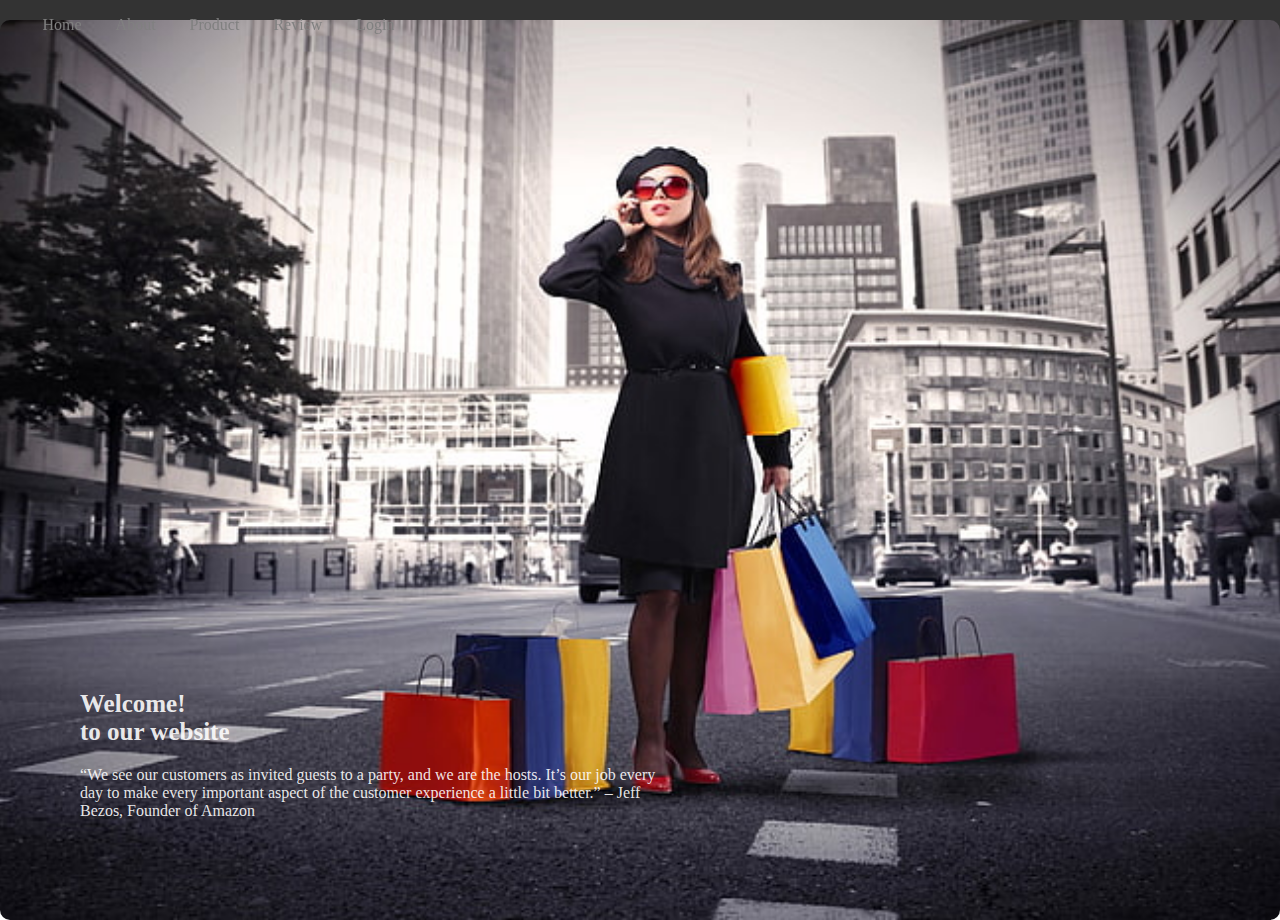
<file: index.html>
<!DOCTYPE html>
<html lang="en">
<head>
    <link rel="stylesheet" href="mp.css">
    <meta charset="UTF-8">
    <meta name="viewport" content="width=device-width, initial-scale=1.0">
    <title>Document</title>
</head>
<body>
    <header class="head">
        <nav class="navbar">
            <a href="index.html" >Home</a>
            <a href="about.html" >About</a>
            <a href="product.html" >Product</a>
            <a href="review.html" >Review</a>
            <a href="mini.html" >Login</a>
        </nav>
    </header>
    <div class="container">
       <div class="content">
        <h2><i class="fas fa-code"></i></h2>
        <div class="text">
            <h2>Welcome!<br><span>to our website</span></h2>
            <p>“We see our customers as invited guests to a party, and we are the hosts. It’s our job every day to make every important aspect of the customer experience a little bit better.” – Jeff Bezos, Founder of Amazon</p>
        </div>
       </div>
        <div class="log-con">
        </div>
    </div>
    
    <footer>
        <div class="footer-content">
            <div class="footer-section">
                <h2>Quick Links</h2>
                <a href="#">Home</a>
                <a href="#">Products</a>
                <a href="#">About us</a>
            </div>
            <div class="footer-section">
                <h2>Customer Service</h2>
                <a href="#">Shipping & Returns</a>
                <a href="#">Privacy Policy</a>
                <a href="#">Terms of Service</a>
            </div>
            <div class="footer-section">
                <h2>Contact Us</h2>
                <p>Email: maheensyeda2000@gmail</p>
                <p>Phone: +9876345650</p>
            </div>
            
        </div>
    </footer>
</body>
</html>
</file>
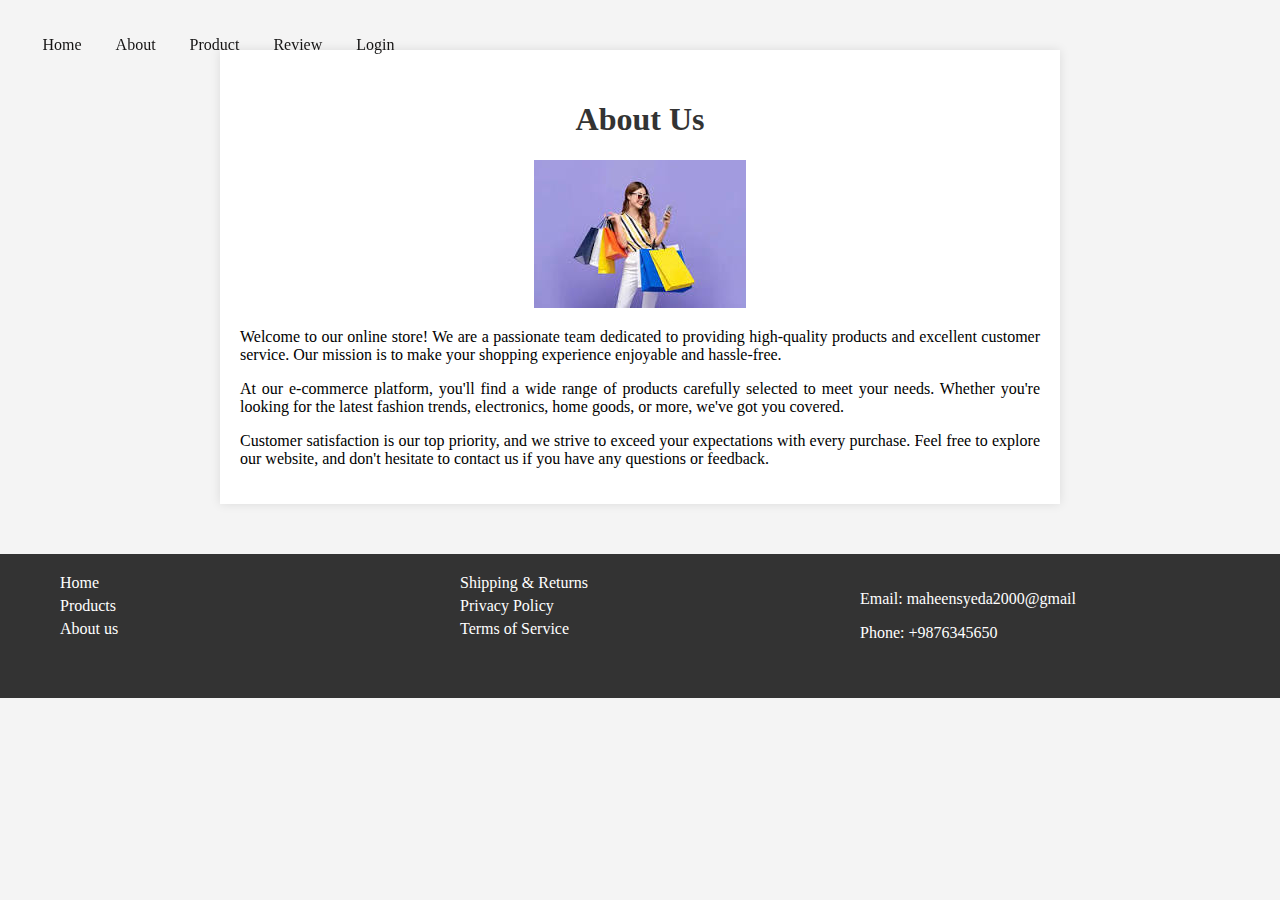
<file: about.html>
<!DOCTYPE html>
<html lang="en">
<head>
    <meta charset="UTF-8">
    <meta name="viewport" content="width=device-width, initial-scale=1.0">
    <link rel="stylesheet" href="ab.css">
    <title>About Us</title>
</head>
<body>
  <header class="head">
    <nav class="navbar">
        <a href="index.html" >Home</a>
        <a href="about.html" >About</a>
        <a href="product.html" >Product</a>
        <a href="review.html" >Review</a>
        <a href="mini.html" >Login</a>
    </nav>
</header>


    <div class="container">
        <h1>About Us</h1>

        <div class="about-content">
            <img src="images/sho1.jpeg" alt="Company Logo" class="company-logo">
            <p>Welcome to our online store! We are a passionate team dedicated to providing high-quality products and excellent customer service. Our mission is to make your shopping experience enjoyable and hassle-free.</p>
            <p>At our e-commerce platform, you'll find a wide range of products carefully selected to meet your needs. Whether you're looking for the latest fashion trends, electronics, home goods, or more, we've got you covered.</p>
            <p>Customer satisfaction is our top priority, and we strive to exceed your expectations with every purchase. Feel free to explore our website, and don't hesitate to contact us if you have any questions or feedback.</p>
        </div>
    </div>

    <footer>
      <div class="footer-content">
          <div class="footer-section">
             
              <a href="index.html">Home</a>
              <a href="product.html">Products</a>
              <a href="about.html">About us</a>
          </div>
          <div class="footer-section">
             
              <a href="#">Shipping & Returns</a>
              <a href="#">Privacy Policy</a>
              <a href="#">Terms of Service</a>
          </div>
          <div class="footer-section">

              <p>Email: maheensyeda2000@gmail</p>
              <p>Phone: +9876345650</p>
          </div>
          
      </div>
  </footer>
  </body>
  </html>
</file>
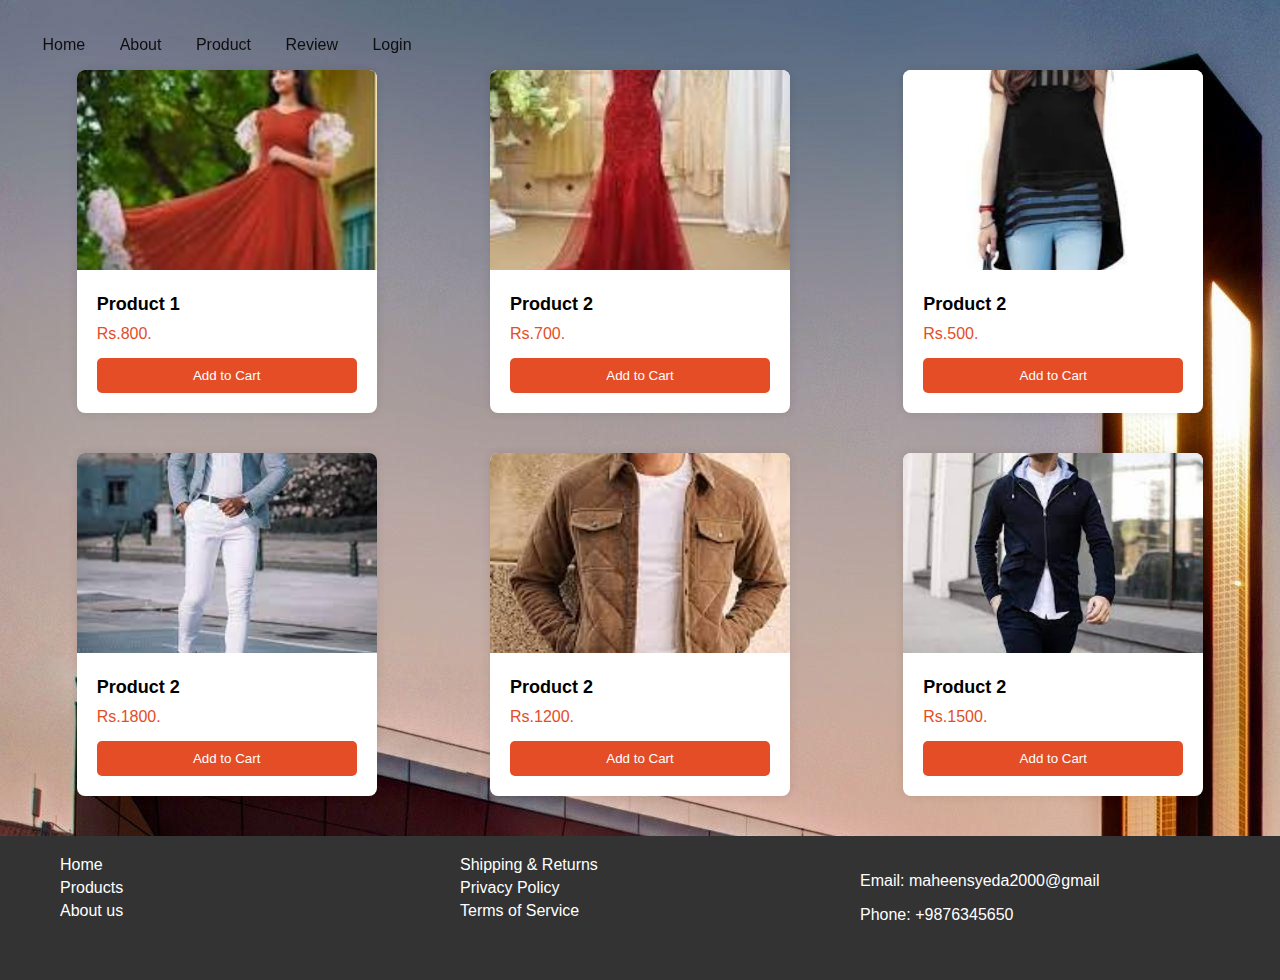
<file: product.html>
<!DOCTYPE html>
<html lang="en">
<head>
    <link rel="stylesheet" href="p.css">
    <meta charset="UTF-8">
    <meta name="viewport" content="width=device-width, initial-scale=1.0">
    <title>E-commerce Products</title>

</head>
<body>
    <header class="head">
        <nav class="navbar">
            <a href="index.html" >Home</a>
            <a href="about.html" >About</a>
            <a href="product.html" >Product</a>
            <a href="review.html" >Review</a>
            <a href="mini.html" >Login</a>
        </nav>
    </header>

    <div class="product-container">
        <div class="product-card">
            <img class="product-image" src="images/m1.jpeg" alt="Product 1">
            <div class="product-details">
                <div class="product-title">Product 1</div>
                <div class="product-price">Rs.800.</div>
                <button class="add-to-cart-btn">Add to Cart</button>
            </div>
        </div>

        <div class="product-card">
            <img class="product-image" src="images/m2.jpeg" alt="Product 2">
            <div class="product-details">
                <div class="product-title">Product 2</div>
                <div class="product-price">Rs.700.</div>
                <button class="add-to-cart-btn">Add to Cart</button>
            </div>
        </div>

        <div class="product-card">
            <img class="product-image" src="images/m3.jpeg" alt="Product 2">
            <div class="product-details">
                <div class="product-title">Product 2</div>
                <div class="product-price">Rs.500.</div>
                <button class="add-to-cart-btn">Add to Cart</button>
            </div>
        </div>

        <div class="product-card">
            <img class="product-image" src="images/mm1.jpeg" alt="Product 2">
            <div class="product-details">
                <div class="product-title">Product 2</div>
                <div class="product-price">Rs.1800.</div>
                <button class="add-to-cart-btn">Add to Cart</button>
            </div>
        </div>

        <div class="product-card">
            <img class="product-image" src="images/mm2.jpeg" alt="Product 2">
            <div class="product-details">
                <div class="product-title">Product 2</div>
                <div class="product-price">Rs.1200.</div>
                <button class="add-to-cart-btn">Add to Cart</button>
            </div>
        </div>

        <div class="product-card">
            <img class="product-image" src="images/mm3.jpeg" alt="Product 2">
            <div class="product-details">
                <div class="product-title">Product 2</div>
                <div class="product-price">Rs.1500.</div>
                <button class="add-to-cart-btn">Add to Cart</button>
            </div>
        </div>

        

    </div>


    <footer>
        <div class="footer-content">
            <div class="footer-section">
               
                <a href="index.html">Home</a>
                <a href="product.html">Products</a>
                <a href="about.html">About us</a>
            </div>
            <div class="footer-section">
               
                <a href="#">Shipping & Returns</a>
                <a href="#">Privacy Policy</a>
                <a href="#">Terms of Service</a>
            </div>
            <div class="footer-section">
  
                <p>Email: maheensyeda2000@gmail</p>
                <p>Phone: +9876345650</p>
            </div>
            
        </div>
    </footer>
  
</body>
</html>
</file>
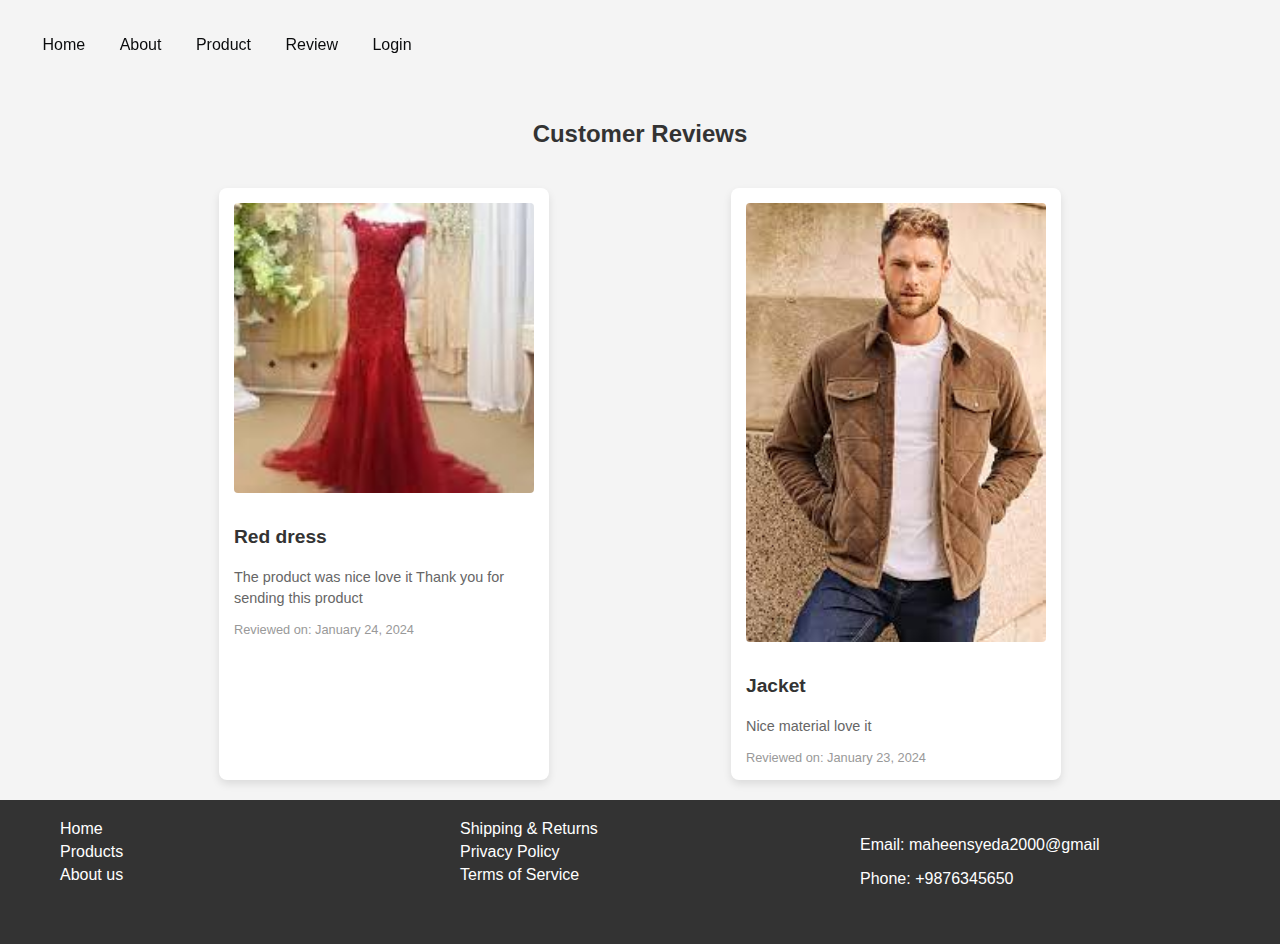
<file: review.html>
<!DOCTYPE html>
<html lang="en">
<head>
    <meta charset="UTF-8">
    <meta name="viewport" content="width=device-width, initial-scale=1.0">
    <title>Product Reviews</title>
    <style>
        body {
            font-family: Arial, sans-serif;
            background-color: #f4f4f4;
            margin: 0;
            padding: 0;
        }
        .head{
    position: fixed;
    top: 0%;
    left: 0;
    padding: 25px 12.5px;
    background-color:transparent;
    justify-content: space-between;
    text-decoration: none;
    height: 40px;
    width: 100%;
    align-items: center;
     z-index: 100;
     display: flex;
}
.navbar a{
    font-size: 16px;
    color:  rgb(10, 11, 12);
    margin-left: 30px;
    border:none;
    text-decoration: none;
    font-weight: 500;
}

        .container {
            width: 80%;
            margin: auto;
            overflow: hidden;
            padding-top: 50px;
            
        }

        h2 {
            text-align: center;
            color: #333;
            padding-top: 50px;
        }

        .review-container {
            display: flex;
            flex-wrap: wrap;
            justify-content: space-around;
        }

        .review-card {
            width: 300px;
            background-color: #fff;
            margin: 20px;
            padding: 15px;
            box-shadow: 0 4px 8px rgba(0, 0, 0, 0.1);
            border-radius: 8px;
            transition: transform 0.3s ease-in-out;
        }

        .review-card:hover {
            transform: scale(1.05);
        }

        .review-card img {
            width: 100%;
            border-radius: 4px;
            margin-bottom: 10px;
        }

        .review-card h3 {
            color: #333;
            font-size: 1.2rem;
        }

        .review-card p {
            color: #666;
            font-size: 0.9rem;
            line-height: 1.4;
        }

        .review-card .rating {
            color: #f39c12;
            font-size: 1.2rem;
            margin-bottom: 10px;
        }

        .review-card .date {
            color: #999;
            font-size: 0.8rem;
        }

        .content {
            padding: 20px;
        }

        footer {
            background-color: #333;
            color: #fff;
            padding: 20px 0;
            text-align: center;
      
            
        }

        .footer-content {
            display: flex;
            justify-content: space-between;
            flex-wrap: wrap;
            max-width: 1200px;
            margin: 0 auto;
        }

        .footer-section {
            flex: 1;
            text-align: left;
            padding: 0 20px;
            margin-bottom: 20px;
        }

        .footer-section h2 {
            color: #e44d26; /* Orange color for headings */
        }

        .footer-section a {
            color: #fff;
            text-decoration: none;
            display: block;
            margin-bottom: 5px;
            
        }


        .footer-social {
            text-align: center;
            margin-top: 20px;
        }

        .social-icon {
            margin: 0 10px;
            color: #fff;
            font-size: 24px;
        }
        


    </style>
</head>
<body>
  <header class="head">
    <nav class="navbar">
        <a href="index.html" >Home</a>
        <a href="about.html" >About</a>
        <a href="product.html" >Product</a>
        <a href="review.html" >Review</a>
        <a href="mini.html" >Login</a>
    </nav>
</header>

    <div class="container">
        <h2>Customer Reviews</h2>

        <div class="review-container">
            <div class="review-card">
                <img src="images/m2.jpeg" alt="Product Image">
                <h3>Red dress</h3>
                <p>The product was nice love it Thank you for sending this product</p>

                <div class="date">Reviewed on: January 24, 2024</div>
            </div>

            <div class="review-card">
                <img src="images/mm2.jpeg" alt="Product Image">
                <h3>Jacket</h3>
                <p>Nice material love it</p>
               
                <div class="date">Reviewed on: January 23, 2024</div>
            </div>
        </div>
    </div>

    <footer>
      <div class="footer-content">
          <div class="footer-section">
             
              <a href="index.html">Home</a>
              <a href="product.html">Products</a>
              <a href="about.html">About us</a>
          </div>
          <div class="footer-section">
             
              <a href="#">Shipping & Returns</a>
              <a href="#">Privacy Policy</a>
              <a href="#">Terms of Service</a>
          </div>
          <div class="footer-section">

              <p>Email: maheensyeda2000@gmail</p>
              <p>Phone: +9876345650</p>
          </div>
          
      </div>
  </footer>

</body>
</html>
</file>
<file: mp.css>
*{
    margin: 0;
    padding: 0;
    box-sizing: border-box;
    font-family: serif;

}
.head{
    position: fixed;
    top: 0%;
    left: 0;
    padding: 25px 12.5px;
    background-color:transparent;
    justify-content: space-between;
    text-decoration: none;
    height: 40px;
    width: 100%;
    align-items: center;
     z-index: 100;
     display: flex;
}
.navbar a{
    font-size: 16px;
    color:grey;
    margin-left: 30px;
    border:none;
    text-decoration: none;
    font-weight: 500;
}
 a .m{
    margin-right:30px ;
}


.container{
    position: absolute;
    transform: translate(-50% -50%);
    width:100%;
    height:100%;
    background-image:url("images/so2.jpg");
    background-size: cover;
    background-position: center;
    border-radius:10px ;
    margin-top: 20px;

    
}
.container .content{
    position: absolute;
    top: 0;
    left: 0;
    width: 58%;
    height: 100%;
    background:transparent;
    padding: 80px;
    display: flex;
    justify-content: space-between;
    color: rgba(255, 255, 255, 0.897);
    flex-direction: column;
}

.container .log-con{
    position: absolute;
    top: 0%;
    left: 0%;
    width: calc(100%-58%);
    height: 100%;
    
}
.text h2{
    font-size: 25px;
}
.text h2 span{
    font-size: 25px;
}
.text p{
    font-size: 16px;
    margin: 20px 0;
}

.content {
    padding: 20px;
}

footer {
    background-color: #333;
    color: #fff;
    padding: 20px 0;
    text-align: center;
margin-top: 0;
    
}

.footer-content {
    display: flex;
    justify-content: space-between;
    flex-wrap: wrap;
    max-width: 1200px;
    margin: 0 auto;
}

.footer-section {
    flex: 1;
    text-align: left;
    padding: 0 20px;
    margin-bottom: 20px;
}

.footer-section h2 {
    color: #e44d26; /* Orange color for headings */
}

.footer-section a {
    color: #fff;
    text-decoration: none;
    display: block;
    margin-bottom: 5px;
}

.footer-social {
    text-align: center;
    margin-top: 20px;
}

.social-icon {
    margin: 0 10px;
    color: #fff;
    font-size: 24px;
}
</file>
<file: ab.css>
body {
    font-family:'Times New Roman';
    margin:0;
    padding:0;
    background-color: #f4f4f4;
}
.head{
    position: fixed;
    top: 0%;
    left: 0;
    padding: 25px 12.5px;
    background-color:transparent;
    justify-content: space-between;
    text-decoration: none;
    height: 40px;
    width: 100%;
    align-items: center;
     z-index: 100;
     display: flex;
}
.navbar a{
    font-size: 16px;
    color:  rgb(20, 19, 19);
    margin-left: 30px;
    border:none;
    text-decoration: none;
    font-weight: 500;
}

.container {
    max-width: 800px;
    margin: 50px auto;
    padding: 20px;
    background-color: #fff;
    box-shadow: 0 0 10px rgba(0, 0, 0, 0.1);
   padding-top: 30px;
}

h1 {
    text-align: center;
    color: #333;
}

.about-content {
    text-align: justify;
    
}

.company-logo {
    display: block;
    margin: 20px auto;
    max-width: 100%;
    height: auto;
}
.content {
    padding: 20px;
}

footer {
    background-color: #333;
    color: #fff;
    padding: 20px 0;
    text-align: center;

    
}

.footer-content {
    display: flex;
    justify-content: space-between;
    flex-wrap: wrap;
    max-width: 1200px;
    margin: 0 auto;
}

.footer-section {
    flex: 1;
    text-align: left;
    padding: 0 20px;
    margin-bottom: 20px;
}

.footer-section h2 {
    color: #e44d26; /* Orange color for headings */
}

.footer-section a {
    color: #fff;
    text-decoration: none;
    display: block;
    margin-bottom: 5px;
    
}


.footer-social {
    text-align: center;
    margin-top: 20px;
}

.social-icon {
    margin: 0 10px;
    color: #fff;
    font-size: 24px;
}
</file>
<file: p.css>
body {
    font-family: Arial, sans-serif;
    margin: 0;
    padding: 0;
    background-color: #f4f4f4;
}
.head{
    position: fixed;
    top: 0%;
    left: 0;
    padding: 25px 12.5px;
    background-color:transparent;
    justify-content: space-between;
    text-decoration: none;
    height: 40px;
    width: 100%;
    align-items: center;
     z-index: 100;
     display: flex;
}
.navbar a{
    font-size: 16px;
    color:  rgb(15, 14, 14);
    margin-left: 30px;
    border:none;
    text-decoration: none;
    font-weight: 500;
}

.product-container {
    display: flex;
    flex-wrap: wrap;
    justify-content: space-around;
    padding: 20px;
    padding-top: 50px;
   background-image: url("images/wal.jpg");

}

.product-card {
    width: 300px;
    margin: 20px;
    background-color: #fff;
    border-radius: 8px;
    box-shadow: 0 0 10px rgba(0, 0, 0, 0.1);
    overflow: hidden;
    transition: transform 0.3s;
}

.product-card:hover {
    transform: scale(1.05);
}

.product-image {
    width: 100%;
    height: 200px;
    object-fit: cover;
}

.product-details {
    padding: 20px;
}

.product-title {
    font-size: 18px;
    font-weight: bold;
    margin-bottom: 10px;
}

.product-price {
    font-size: 16px;
    color: #e44d26; /* Orange color for price */
    margin-bottom: 15px;
}

.add-to-cart-btn {
    display: block;
    width: 100%;
    padding: 10px;
    background-color: #e44d26;
    color: #fff;
    text-align: center;
    text-decoration: none;
    border: none;
    border-radius: 5px;
    cursor: pointer;
    transition: background-color 0.3s;
}

.add-to-cart-btn:hover {
    background-color: #333;
}

.content {
    padding: 20px;
}

footer {
    background-color: #333;
    color: #fff;
    padding: 20px 0;
    text-align: center;

    
}

.footer-content {
    display: flex;
    justify-content: space-between;
    flex-wrap: wrap;
    max-width: 1200px;
    margin: 0 auto;
}

.footer-section {
    flex: 1;
    text-align: left;
    padding: 0 20px;
    margin-bottom: 20px;
}

.footer-section h2 {
    color: #e44d26; /* Orange color for headings */
}

.footer-section a {
    color: #fff;
    text-decoration: none;
    display: block;
    margin-bottom: 5px;
    
}


.footer-social {
    text-align: center;
    margin-top: 20px;
}

.social-icon {
    margin: 0 10px;
    color: #fff;
    font-size: 24px;
}
</file>
